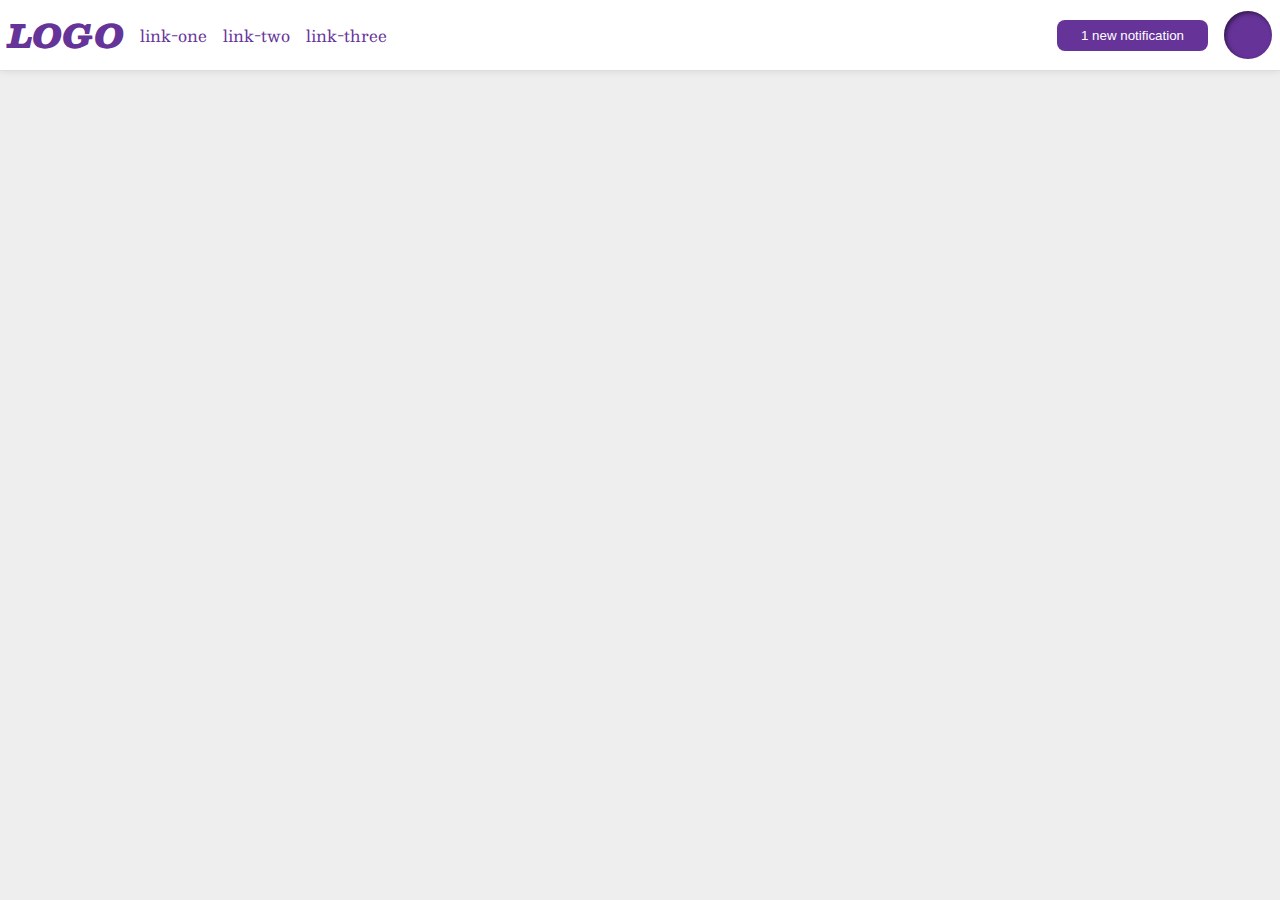
<file: flex/03-flex-header-2/index.html>
<!DOCTYPE html>
<html lang="en">
  <head>
    <meta charset="UTF-8">
    <meta http-equiv="X-UA-Compatible" content="IE=edge">
    <meta name="viewport" content="width=device-width, initial-scale=1.0">
    <title>Flex Header 2</title>
    <link rel="stylesheet" href="style.css">
  </head>
  <body>
    <div class="header">
      <div class="left container">
        <div class="logo">
          LOGO
        </div>
        <ul class="links">
          <li><a href="google.com">link-one</a></li>
          <li><a href="google.com">link-two</a></li>
          <li><a href="google.com">link-three</a></li>
        </ul>
      </div>
      <div class="right container">
        <button class="notifications">
          1 new notification
        </button>
        <div class="profile-image"></div>
      </div>
    </div>
  </body>
</html>
</file>
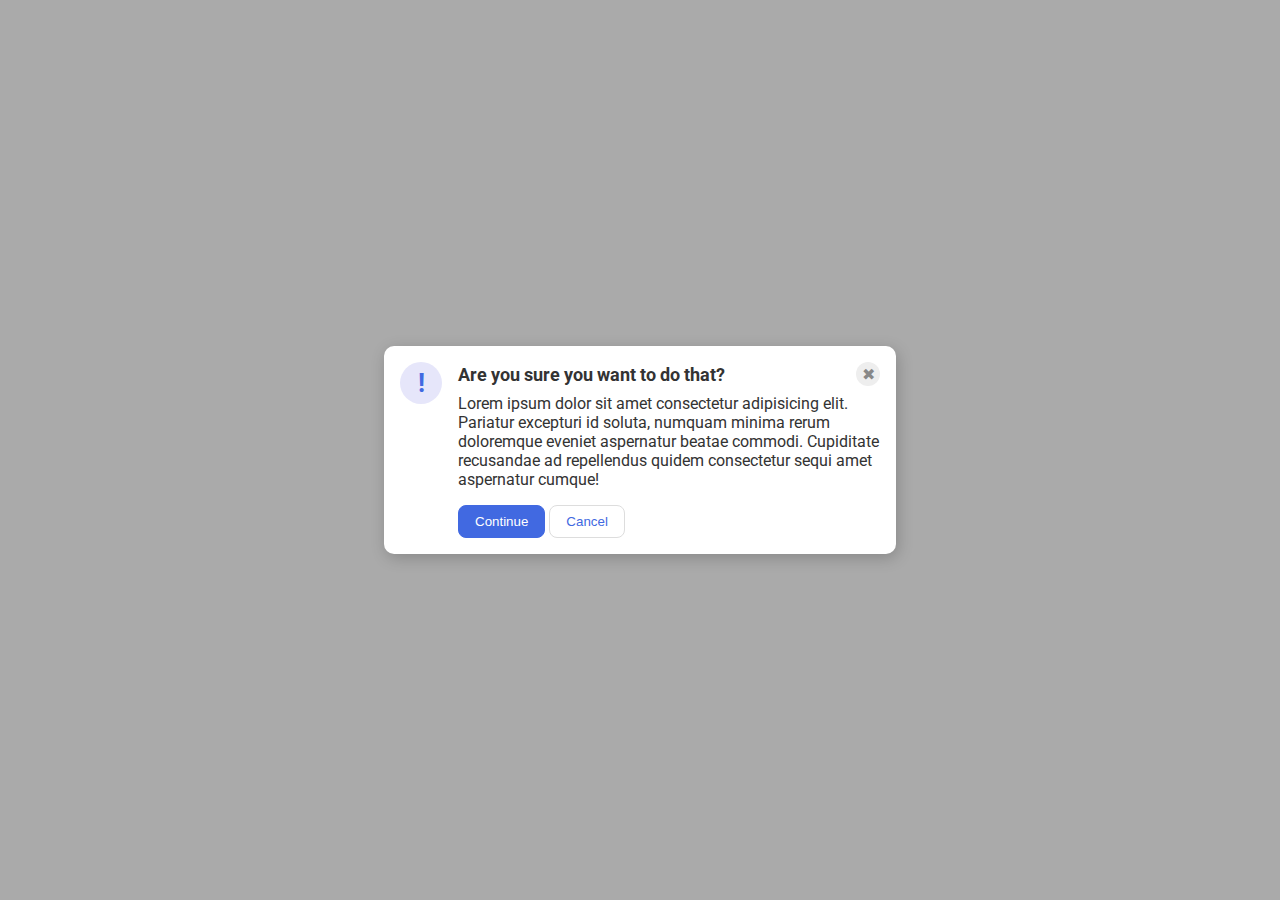
<file: flex/05-flex-modal/index.html>
<!DOCTYPE html>
<html lang="en">
  <head>
    <meta charset="UTF-8">
    <meta http-equiv="X-UA-Compatible" content="IE=edge">
    <meta name="viewport" content="width=device-width, initial-scale=1.0">
    <link rel="stylesheet" href="style.css">
    <title>Modal</title>
  </head>
  <body>
    <div class="modal">
      <div class="icon">!</div>
      <div class="right-container">
        <div class="header">Are you sure you want to do that?
          <div class="close-button">✖</div>
        </div>
        <div class="text">Lorem ipsum dolor sit amet consectetur adipisicing elit. Pariatur excepturi id soluta, numquam minima rerum doloremque eveniet aspernatur beatae commodi. Cupiditate recusandae ad repellendus quidem consectetur sequi amet aspernatur cumque!</div>
        <button class="continue">Continue</button>
        <button class="cancel">Cancel</button>
      </div>
    </div>
  </body>
</html>
</file>
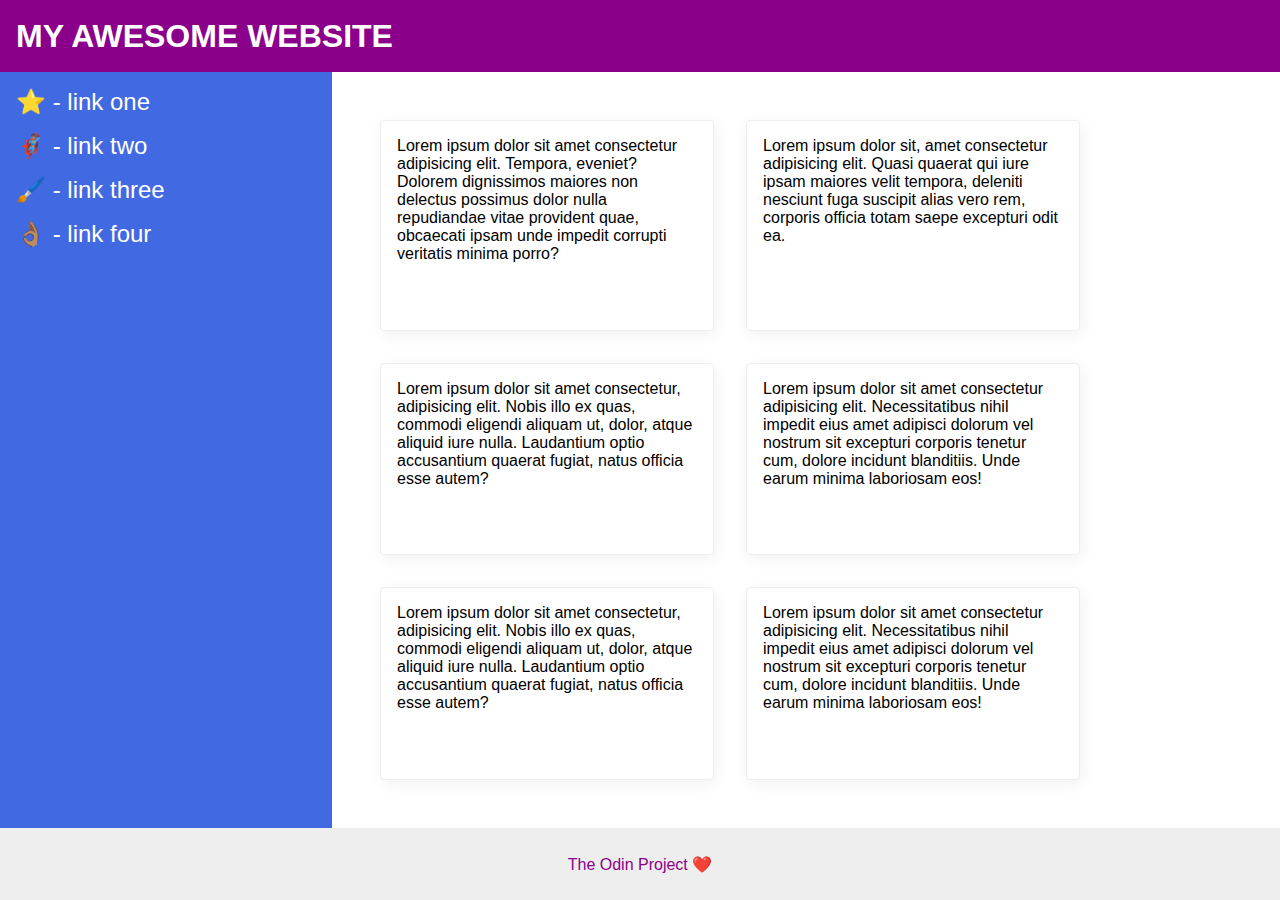
<file: flex/07-flex-layout-2/index.html>
<!DOCTYPE html>
<html lang="en">
  <head>
    <meta charset="UTF-8">
    <meta http-equiv="X-UA-Compatible" content="IE=edge">
    <meta name="viewport" content="width=device-width, initial-scale=1.0">
    <title>The Holy Grail</title>
    <link rel="stylesheet" href="style.css">
  </head>
  <body>
    <div class="header">
      MY AWESOME WEBSITE
    </div>
    <div class="middle-container">
      <div class="sidebar">
        <ul>
          <li><a href="#">⭐ - link one</a></li>
          <li><a href="#">🦸🏽‍♂️ - link two</a></li>
          <li><a href="#">🖌️ - link three</a></li>
          <li><a href="#">👌🏽 - link four</a></li>
        </ul>
      </div>
      <div class="cards-container">
        <div class="card">Lorem ipsum dolor sit amet consectetur adipisicing elit. Tempora, eveniet? Dolorem dignissimos maiores non delectus possimus dolor nulla repudiandae vitae provident quae, obcaecati ipsam unde impedit corrupti veritatis minima porro?</div>
        <div class="card">Lorem ipsum dolor sit, amet consectetur adipisicing elit. Quasi quaerat qui iure ipsam maiores velit tempora, deleniti nesciunt fuga suscipit alias vero rem, corporis officia totam saepe excepturi odit ea.</div>
        <div class="card">Lorem ipsum dolor sit amet consectetur, adipisicing elit. Nobis illo ex quas, commodi eligendi aliquam ut, dolor, atque aliquid iure nulla. Laudantium optio accusantium quaerat fugiat, natus officia esse autem?</div>
        <div class="card">Lorem ipsum dolor sit amet consectetur adipisicing elit. Necessitatibus nihil impedit eius amet adipisci dolorum vel nostrum sit excepturi corporis tenetur cum, dolore incidunt blanditiis. Unde earum minima laboriosam eos!</div>
        <div class="card">Lorem ipsum dolor sit amet consectetur, adipisicing elit. Nobis illo ex quas, commodi eligendi aliquam ut, dolor, atque aliquid iure nulla. Laudantium optio accusantium quaerat fugiat, natus officia esse autem?</div>
        <div class="card">Lorem ipsum dolor sit amet consectetur adipisicing elit. Necessitatibus nihil impedit eius amet adipisci dolorum vel nostrum sit excepturi corporis tenetur cum, dolore incidunt blanditiis. Unde earum minima laboriosam eos!</div>
      </div>
      </div>
    <div class="footer">
      The Odin Project ❤️
    </div>
  </body>
</html>
</file>
<file: flex/03-flex-header-2/style.css>
/* this is some magical font-importing.
you'll learn about it later. */
@import url('https://fonts.googleapis.com/css2?family=Besley:ital,wght@0,400;1,900&display=swap');

body {
  margin: 0;
  background: #eee;
  font-family: Besley, serif;
}

.header {
  background: white;
  border-bottom: 1px solid #ddd;
  box-shadow: 0 0 8px rgba(0,0,0,.1);
  display: flex;
  justify-content: space-between;
  padding: 8px;
}

.profile-image {
  background: rebeccapurple;
  box-shadow: inset 2px 2px 4px rgba(0,0,0,.5);
  border-radius: 50%;
  width: 48px;
  height: 48px;
}

.logo {
  color: rebeccapurple;
  font-size: 32px;
  font-weight: 900;
  font-style: italic;
}

button {
  border: none;
  border-radius: 8px;
  background: rebeccapurple;
  color: white;
  padding: 8px 24px;
}

a {
  /* this removes the line under our links */
  text-decoration: none;
  color: rebeccapurple;
}

ul {
  list-style-type: none;
  display: flex;
  margin: 0;
  padding: 0;
  gap: 16px;
}

.container {
  display: flex;
  align-items: center;
  gap: 16px;
}
</file>
<file: flex/05-flex-modal/style.css>
@import url('https://fonts.googleapis.com/css2?family=Roboto:wght@400;700&display=swap');

html, body {
  height: 100%;
}

body {
  font-family: Roboto, sans-serif;
  margin: 0;
  background: #aaa;
  color: #333;
  /* I'll give you this one for free lol */
  display: flex;
  align-items: center;
  justify-content: center;
}

.modal {
  background: white;
  width: 480px;
  border-radius: 10px;
  box-shadow: 2px 4px 16px rgba(0,0,0,.2);
  display: flex;
  padding: 16px;
  gap: 16px;
}

.icon {
  color: royalblue;
  font-size: 26px;
  font-weight: 700;
  background: lavender;
  width: 42px;
  height: 42px;
  border-radius: 50%;
  display: flex;
  align-items: center;
  justify-content: center;
  flex: 0 0 auto;
}

.header {
  display: flex;
  justify-content: space-between;
  font-size: 18px;
  font-weight: 700;
  align-items: center;
}

.close-button {
  background: #eee;
  border-radius: 50%;
  color: #888;
  font-weight: 400;
  font-size: 16px;
  height: 24px;
  width: 24px;
  display: flex;
  align-items: center;
  justify-content: center;
}

.text {
  margin: 8px 0 16px 0;

}

button {
  padding: 8px 16px;
  border-radius: 8px;
}

button.continue {
  background: royalblue;
  border: 1px solid royalblue;
  color: white;
}

button.cancel {
  background: white;
  border: 1px solid #ddd;
  color: royalblue;
}
</file>
<file: flex/07-flex-layout-2/style.css>
body {
  font-family: -apple-system, BlinkMacSystemFont, 'Segoe UI', Roboto, Oxygen, Ubuntu, Cantarell, 'Open Sans', 'Helvetica Neue', sans-serif;
  margin: 0;
  min-height: 100vh;
  display: flex;
  flex-direction: column;
}

ul {
  list-style-type: none;
  padding: 0;
  margin: 0;
}

li {
  margin-bottom: 16px;
}

a {
  text-decoration: none;
  color: white;
}

.header {
  height: 72px;
  background: darkmagenta;
  color: white;
  font-size: 32px;
  font-weight: 700;
  display: flex;
  align-items: center;
  padding: 0 16px;
}

.middle-container {
  display: flex;
  flex: 1;
}

.sidebar {
  min-width: 300px;
  background: royalblue;
  font-size: 24px;
  padding: 16px;
}

.cards-container{
  display: flex;
  flex-wrap: wrap;
  padding: 32px;
}

.card {
  border: 1px solid #eee;
  box-shadow: 2px 4px 16px rgba(0,0,0,.06);
  border-radius: 4px;
  width: 300px;
  padding: 16px;
  margin: 16px;
}

.footer {
  height: 72px;
  background: #eee;
  color: darkmagenta;
  display: flex;
  justify-content: center;
  align-items: center;
}
</file>
